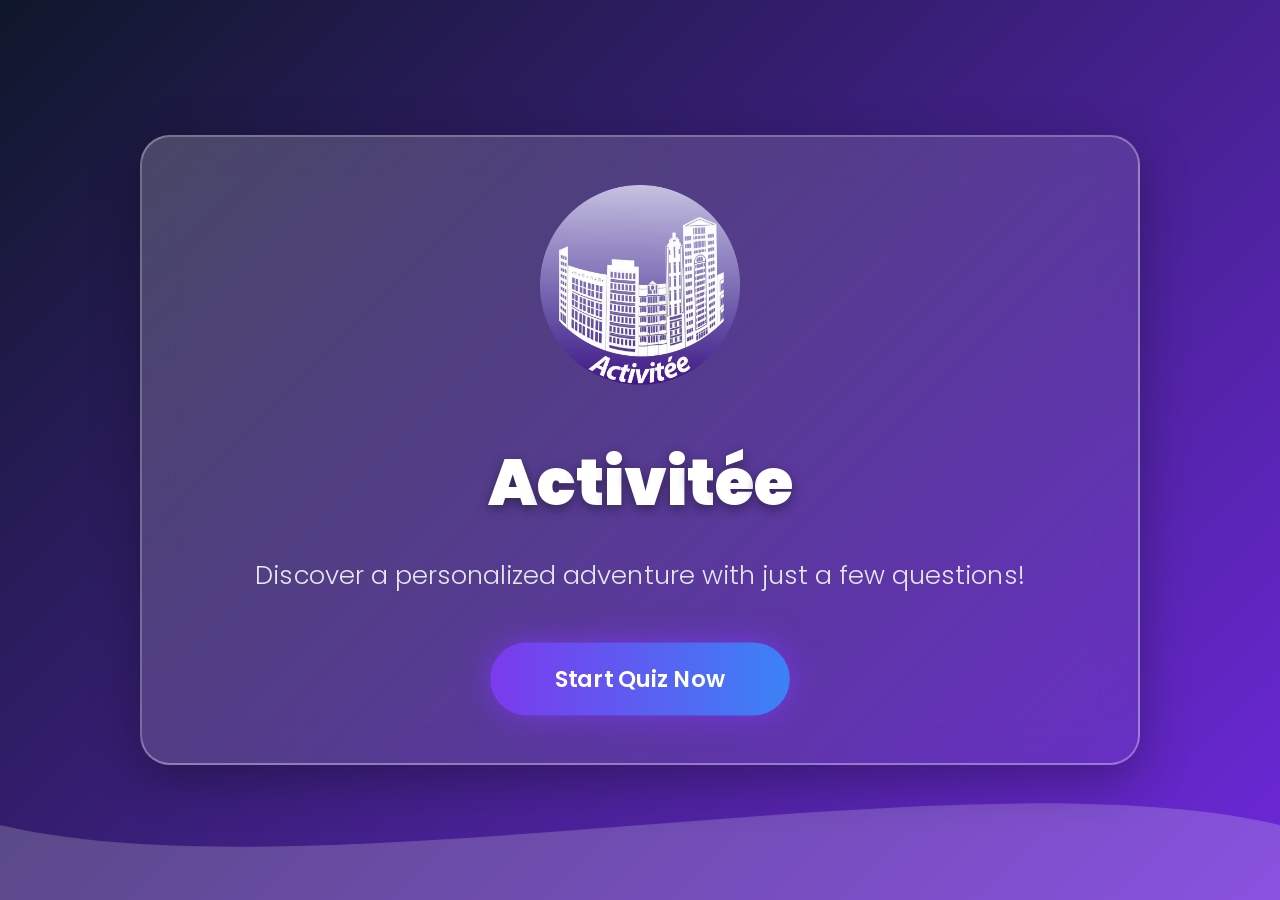
<file: index.html>
<!DOCTYPE html>
<html lang="en">
<head>
  <meta charset="UTF-8">
  <meta name="viewport" content="width=device-width, initial-scale=1.0">
  <title>Activitée</title>
  <link rel="shortcut icon" href="./logo.png" type="image/x-icon">
  <link rel="stylesheet" href="styles.css">
  <link href="https://fonts.googleapis.com/css2?family=Poppins:wght@300;400;600&display=swap" rel="stylesheet">
</head>
<body class="landing">
  <div class="hero">
    <div class="particles" id="particles"></div>
    <div class="container glass">
      <img src="./logo.png" alt="" width="200px" height="200px">
      <h1 class="animate-title">Activitée</h1>
      <p class="animate-subtitle">Discover a personalized adventure with just a few questions!</p>
      <a href="quiz.html" class="btn glow pulse">Start Quiz Now</a>
    </div>
    <svg class="wave" viewBox="0 0 1440 120" preserveAspectRatio="none">
      <path d="M0,60 C360,120 1080,0 1440,60 L1440,120 L0,120 Z" fill="rgba(255,255,255,0.2)"/>
    </svg>
  </div>
  <script src="https://cdnjs.cloudflare.com/ajax/libs/gsap/3.12.5/gsap.min.js"></script>
  <script src="scripts.js"></script>
</body>
</html>
</file>
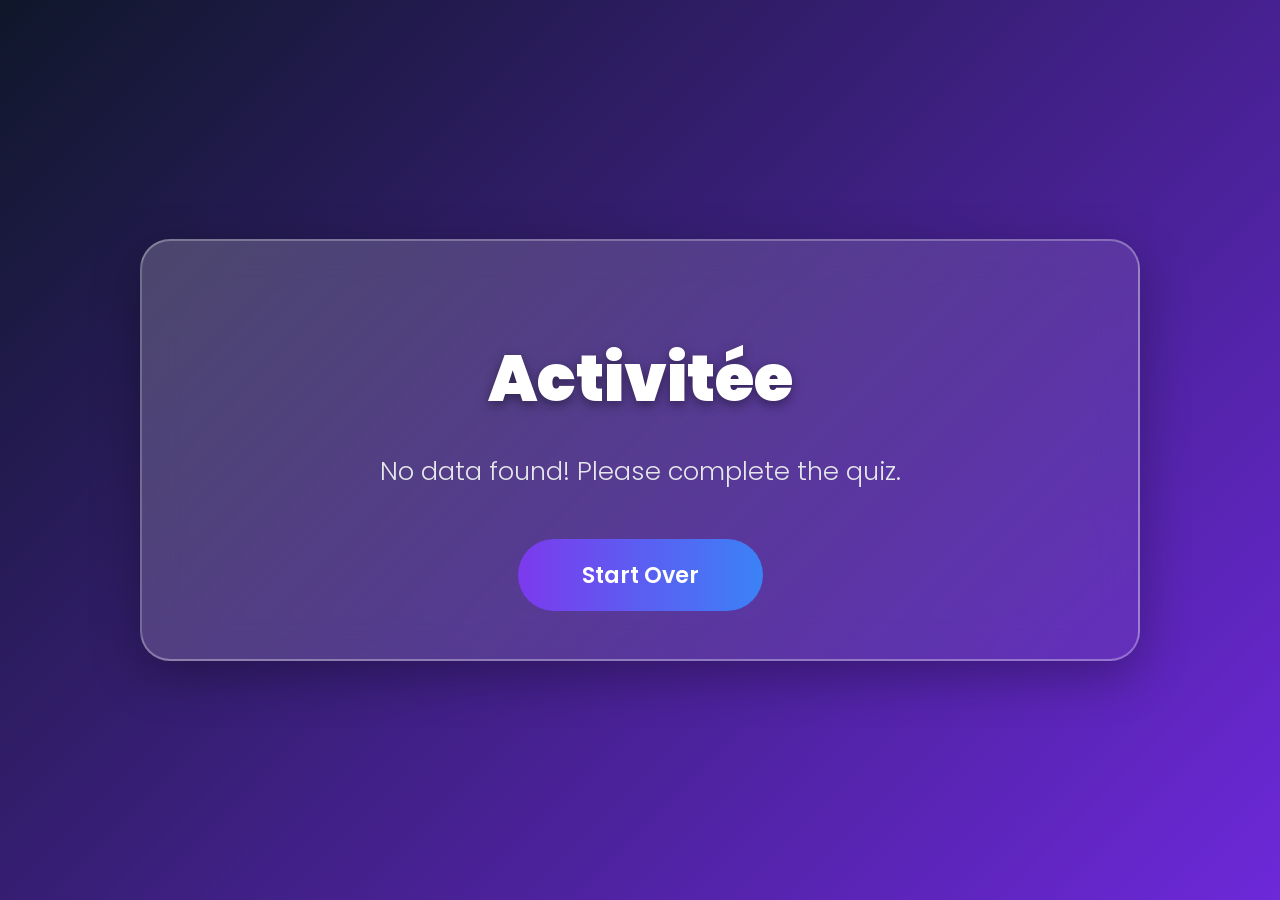
<file: results.html>
<!DOCTYPE html>
<html lang="en">
<head>
  <meta charset="UTF-8">
  <meta name="viewport" content="width=device-width, initial-scale=1.0">
  <title>Activitée</title>
  <link rel="stylesheet" href="styles.css">
  <link rel="shortcut icon" href="./logo.png" type="image/x-icon">
  <link href="https://fonts.googleapis.com/css2?family=Poppins:wght@300;400;600&display=swap" rel="stylesheet">
</head>
<body class="results">
  <div class="container glass">
    <h1>Activitée</h1>
    <p id="loading">Crafting your adventure...</p>
    <div id="results" style="display: none;"></div>
    <a href="index.html" class="btn pulse">Start Over</a>
  </div>
  <script src="https://cdnjs.cloudflare.com/ajax/libs/gsap/3.12.5/gsap.min.js"></script>
  <script src="scripts.js"></script>
</body>
</html>
</file>
<file: styles.css>
body {
  font-family: 'Poppins', sans-serif;
  background: linear-gradient(135deg, #0f172a, #6d28d9);
  margin: 0;
  display: flex;
  justify-content: center;
  align-items: center;
  min-height: 100vh;
  color: #ffffff;
  overflow-x: hidden;
}

.hero {
  position: relative;
  width: 100%;
  min-height: 100vh;
  display: flex;
  justify-content: center;
  align-items: center;
  overflow: hidden;
}

.particles {
  position: absolute;
  top: 0;
  left: 0;
  width: 100%;
  height: 100%;
  pointer-events: none;
}

.wave {
  position: absolute;
  bottom: 0;
  width: 100%;
  height: 150px;
  fill: rgba(255, 255, 255, 0.4);
}

.container {
  max-width: 900px;
  width: 90%;
  padding: 3rem;
  margin: 2rem;
  text-align: center;
  z-index: 1;
}

.results-container {
  max-width: 1400px;
}

.glass {
  background: linear-gradient(135deg, rgba(255, 255, 255, 0.2), rgba(255, 255, 255, 0.05));
  backdrop-filter: blur(20px);
  border-radius: 30px;
  box-shadow: 0 15px 50px rgba(0, 0, 0, 0.3);
  border: 2px solid rgba(255, 255, 255, 0.3);
}

h1 {
  font-size: 4rem;
  font-weight: 900;
  color: #ffffff;
  margin-bottom: 1.5rem;
  text-shadow: 0 4px 12px rgba(0, 0, 0, 0.4);
}

h1.animate-title span {
  display: inline-block;
}

p {
  font-size: 1.6rem;
  font-weight: 300;
  color: #e5e7eb;
  margin-bottom: 3rem;
}

.btn {
  background: linear-gradient(90deg, #7c3aed, #3b82f6);
  color: white;
  padding: 1.2rem 4rem;
  border: none;
  border-radius: 50px;
  font-size: 1.4rem;
  font-weight: 600;
  cursor: pointer;
  text-decoration: none;
  display: inline-block;
  transition: transform 0.4s ease, box-shadow 0.4s ease;
}

.btn.glow {
  box-shadow: 0 0 30px rgba(124, 58, 237, 0.8);
}

.btn:hover {
  transform: translateY(-8px);
  box-shadow: 0 12px 30px rgba(124, 58, 237, 0.9);
}

.btn.pulse {
  animation: pulse 2.5s infinite;
}

@keyframes pulse {
  0% { transform: scale(1); box-shadow: 0 0 30px rgba(124, 58, 237, 0.8); }
  50% { transform: scale(1.1); box-shadow: 0 0 50px rgba(124, 58, 237, 1); }
  100% { transform: scale(1); box-shadow: 0 0 30px rgba(124, 58, 237, 0.8); }
}

.quiz-header {
  margin-bottom: 2.5rem;
}

.quiz-header h1 {
  font-size: 3rem;
}

.quiz-header p {
  font-size: 1.3rem;
  color: #d1d5db;
}

.progress-bar {
  width: 100%;
  background: rgba(255, 255, 255, 0.2);
  height: 16px;
  border-radius: 8px;
  overflow: hidden;
  margin: 2.5rem 0;
}

.progress-glow {
  height: 100%;
  background: linear-gradient(90deg, #7c3aed, #3b82f6);
  box-shadow: 0 0 20px #7c3aed;
  transition: width 1s ease-in-out;
}

.question-card {
  background: rgba(255, 255, 255, 0.9);
  border-radius: 25px;
  padding: 2.5rem;
  margin-bottom: 2.5rem;
  box-shadow: 0 8px 30px rgba(0, 0, 0, 0.2);
}

h2#question {
  font-size: 2.2rem;
  font-weight: 700;
  color: #0f172a;
  margin-bottom: 2rem;
}

.options-grid {
  display: grid;
  gap: 1.2rem;
}

.option {
  background: #ffffff;
  padding: 1.4rem;
  border-radius: 15px;
  cursor: pointer;
  font-size: 1.3rem;
  display: flex;
  align-items: center;
  color: black;
  transition: transform 0.4s ease, background 0.4s ease, box-shadow 0.4s ease;
  box-shadow: 0 4px 15px rgba(0, 0, 0, 0.15);
}

.option:hover {
  transform: translateY(-5px);
  background: #f0f9ff;
  box-shadow: 0 8px 25px rgba(124, 58, 237, 0.4);
}

.option.selected {
  background: linear-gradient(90deg, #7c3aed, #3b82f6);
  color: white;
  box-shadow: 0 8px 25px rgba(124, 58, 237, 0.6);
}

.option-icon {
  margin-right: 0.8rem;
  opacity: 0;
  font-size: 1.2rem;
  transition: opacity 0.4s ease;
}

.option.selected .option-icon {
  opacity: 1;
}

.input-field {
  width: 95%;
  padding: 1.2rem;
  border: 2px solid rgba(255, 255, 255, 0.7);
  border-radius: 15px;
  font-size: 1.3rem;
  background: rgba(255, 255, 255, 0.95);
  transition: border-color 0.4s ease, box-shadow 0.4s ease;
}

.input-field:focus {
  border-color: #7c3aed;
  box-shadow: 0 0 12px rgba(124, 58, 237, 0.5);
  outline: none;
}

#selection-info {
  font-size: 1.2rem;
  font-weight: 400;
  color: #6b7280;
  margin: 1.5rem 0;
}

#nextBtn {
  background: linear-gradient(90deg, #7c3aed, #3b82f6);
  padding: 1.2rem 3rem;
  border-radius: 50px;
  font-size: 1.3rem;
}

#nextBtn:disabled {
  background: #9ca3af;
  cursor: not-allowed;
  box-shadow: none;
}

#nextBtn:hover:not(:disabled) {
  transform: translateY(-8px);
  box-shadow: 0 12px 30px rgba(124, 58, 237, 0.7);
}

#loading {
  font-size: 1.4rem;
  font-weight: 600;
  color: #ffffff;
  margin: 3rem 0;
  text-shadow: 0 2px 4px rgba(0, 0, 0, 0.3);
}

.results-content {
  display: flex;
  gap: 2.5rem;
}

.itinerary-section {
  flex: 1;
  text-align: left;
}

.map-section {
  flex: 1;
  height: 550px;
  border-radius: 25px;
  box-shadow: 0 8px 30px rgba(0, 0, 0, 0.2);
  border: 2px solid rgba(255, 255, 255, 0.3);
  transition: transform 0.4s ease, box-shadow 0.4s ease;
}

.map-section:hover {
  transform: scale(1.02);
  box-shadow: 0 12px 40px rgba(124, 58, 237, 0.5);
}

#results h2 {
  font-size: 3rem;
  font-weight: 900;
  color: #ffffff;
  margin-bottom: 2rem;
  text-shadow: 0 4px 12px rgba(0, 0, 0, 0.4);
}

.itinerary-card {
  background: linear-gradient(135deg, rgba(255, 255, 255, 0.2), rgba(255, 255, 255, 0.05));
  backdrop-filter: blur(15px);
  border-radius: 20px;
  padding: 2rem;
  box-shadow: 0 10px 40px rgba(0, 0, 0, 0.3);
  border: 1px solid rgba(255, 255, 255, 0.2);
}

#results table {
  width: 100%;
  border-collapse: separate;
  border-spacing: 0;
  margin-bottom: 3rem;
  border-radius: 15px;
  overflow: hidden;
  box-shadow: 0 5px 20px rgba(0, 0, 0, 0.2);
}

#results th,
#results td {
  padding: 1.5rem;
  text-align: left;
  font-size: 1.1rem;
  font-weight: 400;
  color: #0f172a;
  transition: background 0.3s ease, transform 0.3s ease;
}

#results th {
  background: linear-gradient(90deg, #7c3aed, #3b82f6);
  color: white;
  font-weight: 700;
  font-size: 1.2rem;
  text-shadow: 0 1px 3px rgba(0, 0, 0, 0.3);
  position: sticky;
  top: 0;
  z-index: 1;
}

#results td {
  background: rgba(255, 255, 255, 0.9);
  border-bottom: 1px solid rgba(0, 0, 0, 0.1);
}

#results tbody tr:nth-child(odd) td {
  background: rgba(245, 243, 255, 0.9);
}

#results tbody tr:hover td {
  background: rgba(220, 214, 255, 0.9);
  transform: scale(1.01);
  box-shadow: 0 2px 10px rgba(124, 58, 237, 0.3);
}

#results tbody tr:hover {
  cursor: pointer;
}

#results a {
  color: #7c3aed;
  text-decoration: none;
  font-weight: 500;
}

#results a:hover {
  text-decoration: underline;
  color: #3b82f6;
}

@media (max-width: 768px) {
  .container {
    padding: 2.5rem;
    margin: 1.5rem;
  }

  .results-content {
    flex-direction: column;
  }

  .map-section {
    height: 450px;
  }

  h1 {
    font-size: 3rem;
  }

  h2#question {
    font-size: 2rem;
  }

  .option {
    font-size: 1.2rem;
    padding: 1.2rem;
  }

  .btn,
  #nextBtn {
    padding: 1rem 2.5rem;
    font-size: 1.2rem;
  }

  #results table {
    font-size: 1rem;
  }

  #results th,
  #results td {
    padding: 1.2rem;
    font-size: 0.95rem;
  }

  .wave {
    height: 120px;
  }
}

@media (max-width: 480px) {
  h1 {
    font-size: 2.5rem;
  }

  h2#question {
    font-size: 1.8rem;
  }

  .option {
    font-size: 1.1rem;
    padding: 1rem;
  }

  .btn,
  #nextBtn {
    padding: 0.9rem 2rem;
    font-size: 1.1rem;
  }

  #results table {
    font-size: 0.9rem;
  }

  #results th,
  #results td {
    padding: 1rem;
    font-size: 0.85rem;
  }
}
</file>
